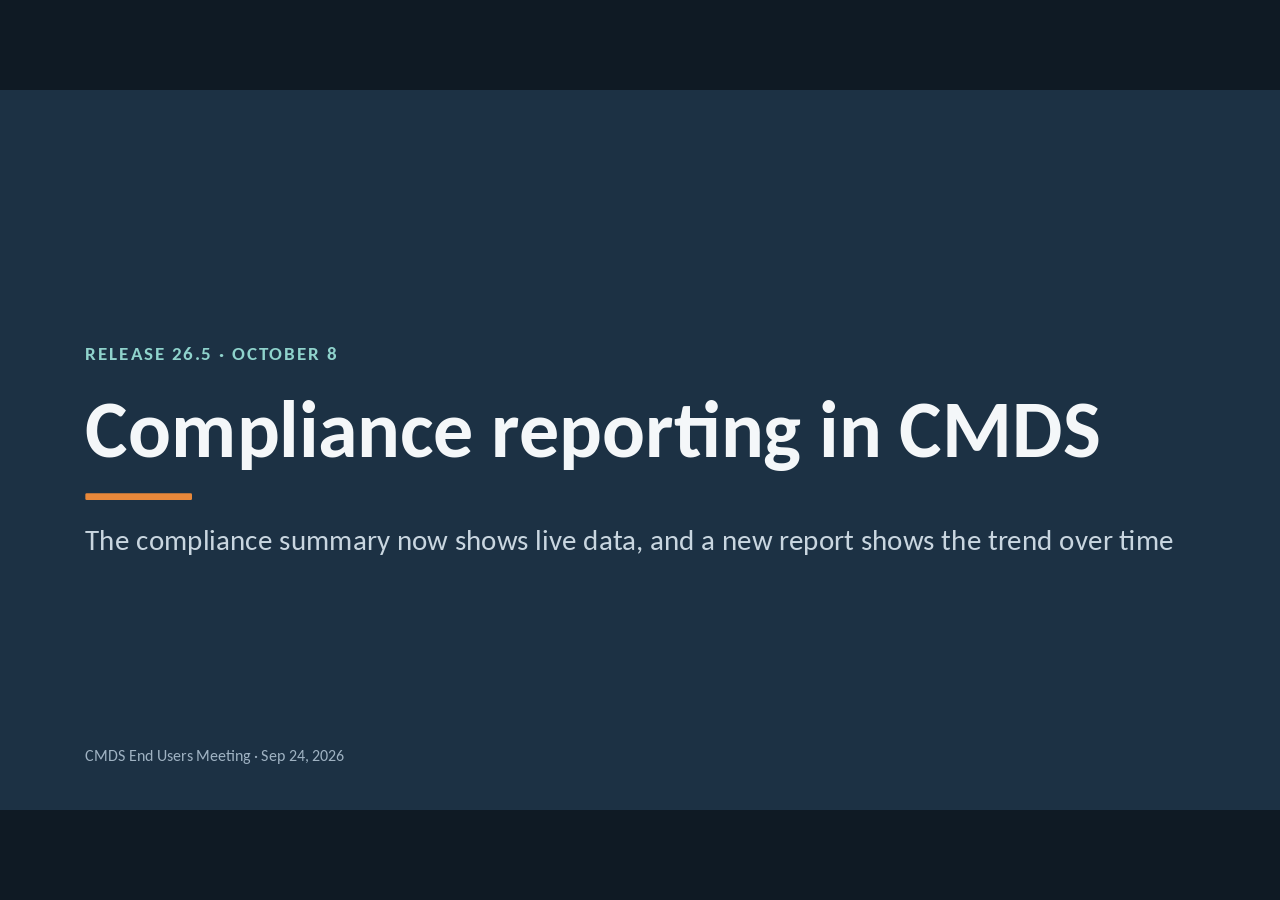
<file: previews/compliance-summary/index.html>
<!DOCTYPE html>
<html lang="en-CA">

<head>
  <meta charset="utf-8">
  <meta name="viewport" content="width=device-width, initial-scale=1">
  <title>Compliance reporting in CMDS</title>
  <link rel="preload" href="../../fonts/carlito/carlito-400-latin.woff2" as="font" type="font/woff2" crossorigin>
  <link rel="preload" href="../../fonts/carlito/carlito-700-latin.woff2" as="font" type="font/woff2" crossorigin>
  <link rel="stylesheet" href="deck.css">
</head>

<body>
  <main id="stage">
    <section class="slide" id="cover" data-transition="fade"
      style="display:flex; flex-direction:column; gap:32px; justify-content:center; padding:128px; background:#1c3144">
      <p
        style="font-family:Carlito, Arial, sans-serif; font-size:28px; font-weight:700; letter-spacing:3px; text-transform:uppercase; color:#8fd3cc">
        Release 26.5 · October 8</p>
      <h1
        style="font-family:Carlito, Arial, sans-serif; font-size:120px; font-weight:700; line-height:1.05; color:#f4f7f9">
        Compliance reporting in CMDS</h1>
      <div style="width:160px; height:10px; display:flex; flex-direction:column; background:#e8883a; border-radius:2px">
      </div>
      <p style="font-family:Carlito, Arial, sans-serif; font-size:44px; line-height:1.3; color:#c9d6e0">The compliance
        summary now shows live data, and a new report shows the trend over time</p>
      <p
        style="position:absolute; bottom:64px; left:128px; width:1664px; font-family:Carlito, Arial, sans-serif; font-size:24px; color:#9fb2c2">
        CMDS End Users Meeting · Sep 24, 2026</p>
      <aside>Over the next five minutes I'll walk you through the changes to compliance reporting in CMDS. There are two
        parts to this. The Compliance Summary report now runs on live data, and a new Compliance Trend report shows how
        compliance has changed month by month. Both are available in our test environment now, and they'll be in the
        live environment on October 8. I'll leave some time for questions at the end.</aside>
    </section>
    <section class="slide" id="why" data-transition="fade"
      style="display:flex; flex-direction:column; gap:40px; padding:88px 128px 96px; background:#fefefd">
      <div style="display:flex; flex-direction:column; gap:20px">
        <p
          style="font-family:Carlito, Arial, sans-serif; font-size:24px; font-weight:700; letter-spacing:2px; text-transform:uppercase; color:#0b6e6a">
          Motivation</p>
        <h2
          style="font-family:Carlito, Arial, sans-serif; font-size:64px; font-weight:700; line-height:1.1; color:#1c3144">
          The compliance summary report is now up-to-the-minute</h2>
        <div
          style="width:128px; height:8px; display:flex; flex-direction:column; background:#e8883a; border-radius:2px">
        </div>
      </div>
      <div
        style="display:flex; flex-direction:column; gap:12px; padding:32px 48px; background:#1c3144; border-radius:16px">
        <p style="font-family:Carlito, Arial, sans-serif; font-size:28px; font-weight:700; color:#f4f7f9">A popular
          request</p>
        <p style="font-family:Carlito, Arial, sans-serif; font-size:34px; line-height:1.35; color:#e3eaf0">Many
          administrators
          asked for live compliance results. On a typical day, CMDS records more than 1000 competency status changes
          and more than 600 achievement changes. Waiting until the next day to see that is not ideal.</p>
      </div>
      <div style="display:flex; flex-direction:row; gap:48px">
        <div
          style="display:flex; flex-direction:column; gap:14px; flex:1; padding:36px 44px; background:#f2f2f2; border:2px solid #3a4550; border-radius:16px">
          <p
            style="font-family:Carlito, Arial, sans-serif; font-size:24px; font-weight:700; letter-spacing:1px; text-transform:uppercase; color:#56616b">
            Today</p>
          <h3
            style="font-family:Carlito, Arial, sans-serif; font-size:40px; font-weight:700; line-height:1.2; color:#1c3144">
            A nightly snapshot</h3>
          <p style="font-family:Carlito, Arial, sans-serif; font-size:32px; line-height:1.4; color:#2e3d4c">The report
            reads a snapshot taken overnight. Depending on the time of day you run the report, the results are up to a
            day old.</p>
        </div>
        <div
          style="display:flex; flex-direction:column; gap:14px; flex:1; padding:36px 44px; background:#ddf1ee; border-radius:16px">
          <p
            style="font-family:Carlito, Arial, sans-serif; font-size:24px; font-weight:700; letter-spacing:1px; text-transform:uppercase; color:#0b6e6a">
            In the next version (October 8)</p>
          <h3
            style="font-family:Carlito, Arial, sans-serif; font-size:40px; font-weight:700; line-height:1.2; color:#1c3144">
            Calculated live</h3>
          <p style="font-family:Carlito, Arial, sans-serif; font-size:32px; line-height:1.4; color:#2e3d4c">The report
            is
            calculated from current data whenever you run the report. A competency status change made a minute ago is
            already in the
            numbers.</p>
        </div>
      </div>
      <div style="flex:1"></div>
      <p
        style="font-family:Carlito, Arial, sans-serif; font-size:32px; font-weight:700; line-height:1.3; text-align:center; color:#1c3144">
        Result: the compliance score you see is the compliance score right now.</p>
      <aside>Until now, the Compliance Summary report hasn't read live data. It read from a snapshot that CMDS took
        every night. This means the report could be up to a day behind. On a typical day CMDS records more than 1000
        competency status changes and more than 600 achievement changes, so everything in a busy day's work might not be
        available in the report until the next morning.
        Administrators asked us for numbers they could act on right away, so in this release the
        report is calculated from live data every time you run it. If someone validates a competency a minute before you
        run the report, it's in the results.</aside>
    </section>
    <section class="slide" id="summary" data-transition="fade"
      style="display:flex; flex-direction:column; gap:40px; padding:88px 128px 96px; background:#fefefd">
      <div style="display:flex; flex-direction:column; gap:20px">
        <p
          style="font-family:Carlito, Arial, sans-serif; font-size:24px; font-weight:700; letter-spacing:2px; text-transform:uppercase; color:#0b6e6a">
          Compliance Summary</p>
        <h2
          style="font-family:Carlito, Arial, sans-serif; font-size:64px; font-weight:700; line-height:1.1; color:#1c3144">
          The same report, live and faster</h2>
        <div
          style="width:128px; height:8px; display:flex; flex-direction:column; background:#e8883a; border-radius:2px">
        </div>
      </div>
      <div style="display:flex; flex-direction:row; gap:32px; flex:1">
        <div style="display:flex; flex-direction:column; gap:12px; flex:0 0 1000px">
          <p style="font-family:Carlito, Arial, sans-serif; font-size:28px; line-height:1.3; color:#1c3144"><span
              style="color:#0b6e6a"><b>1</b></span>&nbsp;&nbsp;Simpler criteria: no report type, no dates, no refresh
            banner</p>
          <div
            style="display:flex; flex-direction:column; align-items:center; justify-content:center; flex:1; padding:16px; background:#eef2f4; border-radius:12px">
            <img src="img/summary-criteria.png"
              alt="Compliance Summary criteria with two departments selected, department employment membership, all achievement types, the display options, and the three profile options, with no report type or date fields"
              style="width:713px; height:440px; border:1px solid #d5dde2; border-radius:8px; object-fit:contain; box-shadow:0 4px 12px #1c31441a">
          </div>
        </div>
        <div
          style="display:flex; flex-direction:column; justify-content:center; gap:28px; flex:1; padding:36px; background:#1c3144; border-radius:16px">
          <p
            style="font-family:Carlito, Arial, sans-serif; font-size:24px; font-weight:700; letter-spacing:2px; text-transform:uppercase; color:#8fd3cc">
            Orientation department</p>
          <div style="display:flex; flex-direction:column; gap:4px">
            <p
              style="font-family:Carlito, Arial, sans-serif; font-size:30px; font-weight:700; line-height:1.2; color:#f4f7f9">
              Before</p>
            <p style="font-family:Carlito, Arial, sans-serif; font-size:26px; line-height:1.35; color:#c9d6e0">11 to 16
              seconds per run</p>
          </div>
          <div style="display:flex; flex-direction:column; gap:4px">
            <p
              style="font-family:Carlito, Arial, sans-serif; font-size:30px; font-weight:700; line-height:1.2; color:#f4f7f9">
              After</p>
            <p style="font-family:Carlito, Arial, sans-serif; font-size:26px; line-height:1.35; color:#c9d6e0">Under 2
              seconds, on live data</p>
          </div>
        </div>
      </div>
      <div style="display:flex; flex-direction:row; gap:24px">
        <div
          style="display:flex; flex-direction:column; gap:6px; flex:1; padding:20px 24px; background:#ddf1ee; border-radius:12px">
          <p
            style="font-family:Carlito, Arial, sans-serif; font-size:26px; font-weight:700; line-height:1.2; color:#1c3144">
            Same criteria</p>
          <p style="font-family:Carlito, Arial, sans-serif; font-size:24px; line-height:1.35; color:#2e3d4c">
            Departments,
            membership, achievement types and profiles work as before</p>
        </div>
        <div
          style="display:flex; flex-direction:column; gap:6px; flex:1; padding:20px 24px; background:#f1f4f5; border-radius:12px">
          <p
            style="font-family:Carlito, Arial, sans-serif; font-size:26px; font-weight:700; line-height:1.2; color:#1c3144">
            Counts that match</p>
          <p style="font-family:Carlito, Arial, sans-serif; font-size:24px; line-height:1.35; color:#2e3d4c">The number
            on
            each department is now the number of people in the report</p>
        </div>
        <div
          style="display:flex; flex-direction:column; gap:6px; flex:1; padding:20px 24px; background:#ddf1ee; border-radius:12px">
          <p
            style="font-family:Carlito, Arial, sans-serif; font-size:26px; font-weight:700; line-height:1.2; color:#1c3144">
            Current compliance only</p>
          <p style="font-family:Carlito, Arial, sans-serif; font-size:24px; line-height:1.35; color:#2e3d4c">The two
            history options move to the new Compliance Trend report</p>
        </div>
      </div>
      <aside>Here's the Compliance Summary report itself. If you use it today, very little changes on the screen. The
        criteria are the same: departments, membership, achievement types, and profiles. What's gone is the Report Type
        choice, the date range that went with it, and the banner telling you when the data was last refreshed, because
        there's no longer anything to refresh. It's also a lot faster. For the Orientation department at Keyera, which
        has about 1,700 people, the report used to take about 15 seconds on average. Now we have it running in less than
        3 seconds, and
        that's while calculating everything live. The two history options, current and past compliance, and the
        past three months, have moved to a new report of their own, which is next.</aside>
    </section>
    <section class="slide" id="trend" data-transition="fade"
      style="display:flex; flex-direction:column; gap:40px; padding:88px 128px 96px; background:#fefefd">
      <div style="display:flex; flex-direction:column; gap:20px">
        <p
          style="font-family:Carlito, Arial, sans-serif; font-size:24px; font-weight:700; letter-spacing:2px; text-transform:uppercase; color:#0b6e6a">
          New report</p>
        <h2
          style="font-family:Carlito, Arial, sans-serif; font-size:64px; font-weight:700; line-height:1.1; color:#1c3144">
          Compliance Trend shows each department month by month</h2>
        <div
          style="width:128px; height:8px; display:flex; flex-direction:column; background:#e8883a; border-radius:2px">
        </div>
      </div>
      <div style="display:flex; flex-direction:row; gap:32px; flex:1">
        <div style="display:flex; flex-direction:column; gap:12px; flex:0 0 640px">
          <p style="font-family:Carlito, Arial, sans-serif; font-size:28px; line-height:1.3; color:#1c3144"><span
              style="color:#0b6e6a"><b>1</b></span>&nbsp;&nbsp;Pick departments and a period</p>
          <div
            style="display:flex; flex-direction:column; align-items:center; justify-content:center; flex:1; padding:16px; background:#eef2f4; border-radius:12px">
            <img src="img/trend-criteria.png"
              alt="Compliance Trend Report criteria with two departments, all achievement types, the period set to past 24 months, profiles that require compliance, and a note that monthly figures will not match the Compliance Summary exactly"
              style="width:600px; height:383px; border:1px solid #d5dde2; border-radius:8px; object-fit:contain; box-shadow:0 4px 12px #1c31441a">
          </div>
        </div>
        <div style="display:flex; flex-direction:column; gap:12px; flex:1">
          <p style="font-family:Carlito, Arial, sans-serif; font-size:28px; line-height:1.3; color:#1c3144"><span
              style="color:#0b6e6a"><b>2</b></span>&nbsp;&nbsp;One chart and one score table per department</p>
          <div
            style="display:flex; flex-direction:column; align-items:center; justify-content:center; flex:1; padding:16px; background:#eef2f4; border-radius:12px">
            <img src="img/trend-report.png"
              alt="Alberta Diluent Terminal on the Report tab: a line chart of monthly compliance score per compliance item from October 2024 to September 2026, above a table of the monthly scores"
              style="width:720px; height:430px; border:1px solid #d5dde2; border-radius:8px; object-fit:contain; box-shadow:0 4px 12px #1c31441a">
          </div>
        </div>
      </div>
      <div style="display:flex; flex-direction:row; gap:24px">
        <div
          style="display:flex; flex-direction:column; gap:6px; flex:1; padding:20px 24px; background:#ddf1ee; border-radius:12px">
          <p
            style="font-family:Carlito, Arial, sans-serif; font-size:26px; font-weight:700; line-height:1.2; color:#1c3144">
            Up to 20 departments</p>
          <p style="font-family:Carlito, Arial, sans-serif; font-size:24px; line-height:1.35; color:#2e3d4c">The same
            limit
            as the Compliance Summary</p>
        </div>
        <div
          style="display:flex; flex-direction:column; gap:6px; flex:1; padding:20px 24px; background:#f1f4f5; border-radius:12px">
          <p
            style="font-family:Carlito, Arial, sans-serif; font-size:26px; font-weight:700; line-height:1.2; color:#1c3144">
            12 or 24 months</p>
          <p style="font-family:Carlito, Arial, sans-serif; font-size:24px; line-height:1.35; color:#2e3d4c">One point
            per
            month, ending with the current month</p>
        </div>
        <div
          style="display:flex; flex-direction:column; gap:6px; flex:1; padding:20px 24px; background:#ddf1ee; border-radius:12px">
          <p
            style="font-family:Carlito, Arial, sans-serif; font-size:26px; font-weight:700; line-height:1.2; color:#1c3144">
            Clear when empty</p>
          <p style="font-family:Carlito, Arial, sans-serif; font-size:24px; line-height:1.35; color:#2e3d4c">A
            department
            with no requirements says so instead of drawing a flat line</p>
        </div>
        <div
          style="display:flex; flex-direction:column; gap:6px; flex:1; padding:20px 24px; background:#f1f4f5; border-radius:12px">
          <p
            style="font-family:Carlito, Arial, sans-serif; font-size:26px; font-weight:700; line-height:1.2; color:#1c3144">
            In the Reports list</p>
          <p style="font-family:Carlito, Arial, sans-serif; font-size:24px; line-height:1.35; color:#2e3d4c">Right below
            the Compliance Summary</p>
        </div>
      </div>
      <aside>This is the new Compliance Trend report. You'll find it in the Reports list, right below the Compliance
        Summary. The criteria are short: choose your departments, up to 20, the same limit as the summary report. Choose
        the achievement types, and a period of either the past 12 months or the past 24 months. Then choose whether to
        count profiles that require compliance, or only primary profiles. The report shows one block for each
        department: a line chart of the compliance score, one point per month, with a table of the monthly scores
        underneath. If a department had no compliance requirements during the period, the report says so, rather than
        drawing an empty chart. The old history options compared a few dates side by side. This gives you up to two
        years at a glance, which makes it much easier to see whether a department is improving or slipping.</aside>
    </section>
    <section class="slide" id="export" data-transition="fade"
      style="background:#FEFEFD; color:#1C3144; font-family:'Carlito', Arial, sans-serif; padding:88px 128px 96px; display:flex; flex-direction:column; gap:40px">
      <div style="display:flex; flex-direction:column; gap:20px">
        <p style="font-size:24px; font-weight:700; letter-spacing:2px; text-transform:uppercase; color:#0B6E6A">Sharing
          the trend</p>
        <h2 style="font-size:64px; font-weight:700; line-height:1.1; color:#1C3144">Download it as a workbook or a PDF
        </h2>
        <div style="width:128px; height:8px; background:#E8883A; border-radius:2px"></div>
      </div>
      <div style="flex:1; display:flex; gap:32px">
        <div style="flex:0 0 1032px; display:flex; flex-direction:column; gap:12px">
          <p style="font-size:28px; line-height:1.3; color:#1C3144"><span
              style="color:#0B6E6A"><b>1</b></span>&#160;&#160;The XLSX has one worksheet per department, with its chart
          </p>
          <div
            style="flex:1; display:flex; flex-direction:column; align-items:center; justify-content:center; background:#EEF2F4; border-radius:12px; padding:16px">
            <img src="img/trend-xlsx.png"
              alt="The downloaded workbook open in Excel on the Alberta Diluent Terminal worksheet: the monthly score table above its line chart, with tabs for Alberta Diluent Terminal, Orientation and Turnaround Support along the bottom"
              style="width:1000px; height:530px; object-fit:contain; border-radius:8px; border:1px solid #D5DDE2; box-shadow:0 4px 12px rgba(28,49,68,0.10)">
          </div>
        </div>
        <div
          style="flex:1; display:flex; flex-direction:column; justify-content:center; gap:28px; background:#1C3144; border-radius:16px; padding:36px">
          <p style="font-size:24px; font-weight:700; letter-spacing:2px; text-transform:uppercase; color:#8FD3CC">Two
            formats</p>
          <div style="display:flex; flex-direction:column; gap:4px">
            <p style="font-size:30px; font-weight:700; line-height:1.2; color:#F4F7F9">Download XLSX</p>
            <p style="font-size:26px; line-height:1.35; color:#C9D6E0">From the criteria or the report, for your own
              analysis</p>
          </div>
          <div style="display:flex; flex-direction:column; gap:4px">
            <p style="font-size:30px; font-weight:700; line-height:1.2; color:#F4F7F9">Download PDF</p>
            <p style="font-size:26px; line-height:1.35; color:#C9D6E0">Landscape pages with the charts as you see them,
              ready to send</p>
          </div>
        </div>
      </div>
      <aside>You can take the trend with you in two formats. Download XLSX gives you an Excel workbook with one
        worksheet
        for each department. Each worksheet has the monthly scores and its own line chart, so you can filter, add your
        own notes, or copy a chart straight into a presentation. You can download it from the criteria tab without
        running the report first, or from the report tab after. Download PDF gives you the report as you see it on
        screen, in landscape, with the charts included, which is handy for sending to someone who doesn't sign in to
        CMDS. As on the screen, a department with no requirements gets a short note rather than an empty chart, in both
        the workbook and the PDF.</aside>
    </section>
    <section class="slide" id="know" data-transition="fade"
      style="display:flex; flex-direction:column; gap:40px; padding:88px 128px 96px; background:#fefefd">
      <div style="display:flex; flex-direction:column; gap:20px">
        <p
          style="font-family:Carlito, Arial, sans-serif; font-size:24px; font-weight:700; letter-spacing:2px; text-transform:uppercase; color:#0b6e6a">
          Good to know</p>
        <h2
          style="font-family:Carlito, Arial, sans-serif; font-size:64px; font-weight:700; line-height:1.1; color:#1c3144">
          How the two reports differ</h2>
        <div
          style="width:128px; height:8px; display:flex; flex-direction:column; background:#e8883a; border-radius:2px">
        </div>
      </div>
      <div style="display:flex; flex-direction:row; gap:32px">
        <div
          style="display:flex; flex-direction:column; gap:12px; flex:1; padding:36px; background:#ddf1ee; border-radius:16px">
          <p style="font-family:Carlito, Arial, sans-serif; font-size:36px; font-weight:700; color:#0b6e6a">1</p>
          <h3
            style="font-family:Carlito, Arial, sans-serif; font-size:36px; font-weight:700; line-height:1.2; color:#1c3144">
            Live versus monthly</h3>
          <p style="font-family:Carlito, Arial, sans-serif; font-size:28px; line-height:1.35; color:#2e3d4c">The summary
            is calculated live. The trend reads a snapshot taken each week, keeping the last one in each month.</p>
        </div>
        <div
          style="display:flex; flex-direction:column; gap:12px; flex:1; padding:36px; background:#ddf1ee; border-radius:16px">
          <p style="font-family:Carlito, Arial, sans-serif; font-size:36px; font-weight:700; color:#0b6e6a">2</p>
          <h3
            style="font-family:Carlito, Arial, sans-serif; font-size:36px; font-weight:700; line-height:1.2; color:#1c3144">
            Close, not identical</h3>
          <p style="font-family:Carlito, Arial, sans-serif; font-size:28px; line-height:1.35; color:#2e3d4c">The
            snapshot
            counts department employment only, and primary or compliance profiles, so the latest month won't match the
            summary exactly.</p>
        </div>
        <div
          style="display:flex; flex-direction:column; gap:12px; flex:1; padding:36px; background:#ddf1ee; border-radius:16px">
          <p style="font-family:Carlito, Arial, sans-serif; font-size:36px; font-weight:700; color:#0b6e6a">3</p>
          <h3
            style="font-family:Carlito, Arial, sans-serif; font-size:36px; font-weight:700; line-height:1.2; color:#1c3144">
            Your departments only</h3>
          <p style="font-family:Carlito, Arial, sans-serif; font-size:28px; line-height:1.35; color:#2e3d4c">Both
            reports
            list only the departments your account can access, exactly as the summary does today.</p>
        </div>
      </div>
      <div style="flex:1"></div>
      <div
        style="display:flex; flex-direction:column; gap:10px; padding:28px 36px; background:#fbe8da; border-left:8px solid #e8883a; border-radius:12px">
        <p
          style="font-family:Carlito, Arial, sans-serif; font-size:24px; font-weight:700; letter-spacing:2px; text-transform:uppercase; color:#1c3144">
          History is kept for 24 months</p>
        <p style="font-family:Carlito, Arial, sans-serif; font-size:28px; line-height:1.4; color:#1c3144">After October
          8,
          CMDS keeps one department compliance snapshot per month for the past 24 months. Older snapshots are removed.
          If you need
          figures from before November 2024, export them before the release.</p>
      </div>
      <aside>A few things worth knowing about how the two reports relate. First, the Compliance Summary is live, but the
        trend isn't, and can't be, because it's looking backwards. CMDS still takes a compliance snapshot every week,
        and the trend report reads the last snapshot in each month. Second, because of that, the two reports are close
        but not identical. The snapshot counts department employment only, not organization employment or data access,
        and it covers primary profiles and profiles that require compliance, not all profiles. So don't be surprised if
        the latest month on the trend is a point or two off the summary. The criteria page says this too. Third, both
        reports only list the departments your account can access, which is the same rule the summary uses today. If a
        department is missing from the list, check your access before assuming it's the report. And finally, the
        important one. From October 8, CMDS keeps one snapshot per month for the past 24 months, and removes the rest.
        Up to now it kept every weekly snapshot going back several years. If anyone relies on compliance figures from
        before November 2024, please export them before the release, and let us know if that's a problem.</aside>
    </section>
    <section class="slide" id="questions" data-transition="fade"
      style="display:flex; flex-direction:column; gap:32px; justify-content:center; padding:128px; background:#1c3144">
      <p
        style="font-family:Carlito, Arial, sans-serif; font-size:28px; font-weight:700; letter-spacing:3px; text-transform:uppercase; color:#8fd3cc">
        Over to you</p>
      <h1
        style="font-family:Carlito, Arial, sans-serif; font-size:120px; font-weight:700; line-height:1.05; color:#f4f7f9">
        Questions and feedback</h1>
      <div style="width:160px; height:10px; display:flex; flex-direction:column; background:#e8883a; border-radius:2px">
      </div>
      <p style="font-family:Carlito, Arial, sans-serif; font-size:44px; line-height:1.3; color:#c9d6e0">If time permits
        we can run both reports in the test environment</p>
      <aside>Likely questions, with short answers. Where did the Report Type option go? Current compliance is now the
        only type on the Compliance Summary. The two history types are replaced by the Compliance Trend report. Why does
        the trend not match the summary exactly? The trend reads monthly snapshots that count department employment
        only, while the summary is live and uses whatever membership and profile options you pick. Can the trend show
        all profiles? No. The snapshot only holds primary profiles and profiles that require compliance. Can it go back
        further than 24 months? No. From October 8, CMDS keeps 24 months of monthly snapshots and removes older ones.
        Why did the department count change? It used to count every membership record, including archived people and
        duplicates. It now counts the people the report actually shows. Is the summary still available as a download?
        Yes, the downloads work as before.</aside>
    </section>
    <section class="slide" id="demo" data-transition="fade"
      style="background:#FEFEFD; color:#1C3144; font-family:'Carlito', Arial, sans-serif; padding:88px 128px 96px; display:flex; flex-direction:column; gap:40px">
      <div style="display:flex; flex-direction:column; gap:20px">
        <p style="font-size:24px; font-weight:700; letter-spacing:2px; text-transform:uppercase; color:#0B6E6A">If time
          permits</p>
        <h2 style="font-size:64px; font-weight:700; line-height:1.1; color:#1C3144">A two-minute walkthrough</h2>
        <div style="width:128px; height:8px; background:#E8883A; border-radius:2px"></div>
      </div>
      <div style="display:flex; flex-direction:column; gap:16px">
        <div style="display:flex; align-items:center; gap:28px; background:#DDF1EE; border-radius:12px; padding:32px">
          <p style="flex:0 0 40px; font-size:36px; font-weight:700; color:#0B6E6A">1</p>
          <p style="flex:0 0 460px; font-size:32px; font-weight:700; color:#1C3144">Compliance Summary</p>
          <p style="flex:1; font-size:30px; line-height:1.35; color:#2E3D4C">Reports list, pick one large department,
            run the report, and point out the count beside the department</p>
        </div>
        <div style="display:flex; align-items:center; gap:28px; background:#F1F4F5; border-radius:12px; padding:32px">
          <p style="flex:0 0 40px; font-size:36px; font-weight:700; color:#0B6E6A">2</p>
          <p style="flex:0 0 460px; font-size:32px; font-weight:700; color:#1C3144">Compliance Trend</p>
          <p style="flex:1; font-size:30px; line-height:1.35; color:#2E3D4C">Same departments, past 24 months, run the
            report, and hover a point on the chart</p>
        </div>
        <div style="display:flex; align-items:center; gap:28px; background:#DDF1EE; border-radius:12px; padding:32px">
          <p style="flex:0 0 40px; font-size:36px; font-weight:700; color:#0B6E6A">3</p>
          <p style="flex:0 0 460px; font-size:32px; font-weight:700; color:#1C3144">Downloads</p>
          <p style="flex:1; font-size:30px; line-height:1.35; color:#2E3D4C">Download XLSX and open a department's
            worksheet, then Download PDF</p>
        </div>
      </div>
      <aside>Before the meeting: sign in to the test environment as an administrator who can access every department,
        not a field administrator, so the department list isn't limited. Pick three or four departments in advance,
        including one large one such as Orientation, and check that each has trend data. For the walkthrough itself:
        open the Reports list and click Compliance Summary. Select the departments, run the report, and point out the
        count beside each department and how quickly it came back. Go back to the Reports list and open Compliance
        Trend.
        Select the same departments, choose the past 24 months, run the report, and hover over a point on one of the
        charts to show the monthly score. Finally, click Download XLSX and open one department's worksheet in Excel,
        then
        click Download PDF and show the landscape pages.</aside>
    </section>
  </main>
  <div id="notes" hidden></div>
  <div id="viewer" hidden><img alt=""></div>
  <nav id="toolbar" aria-label="Slide controls">
    <button type="button" id="prev">Previous</button>
    <span id="counter"></span>
    <button type="button" id="next">Next</button>
    <button type="button" id="toggle-notes">Notes</button>
    <button type="button" id="toggle-full">Full screen</button>
  </nav>
  <script src="deck.js"></script>
</body>

</html>
</file>
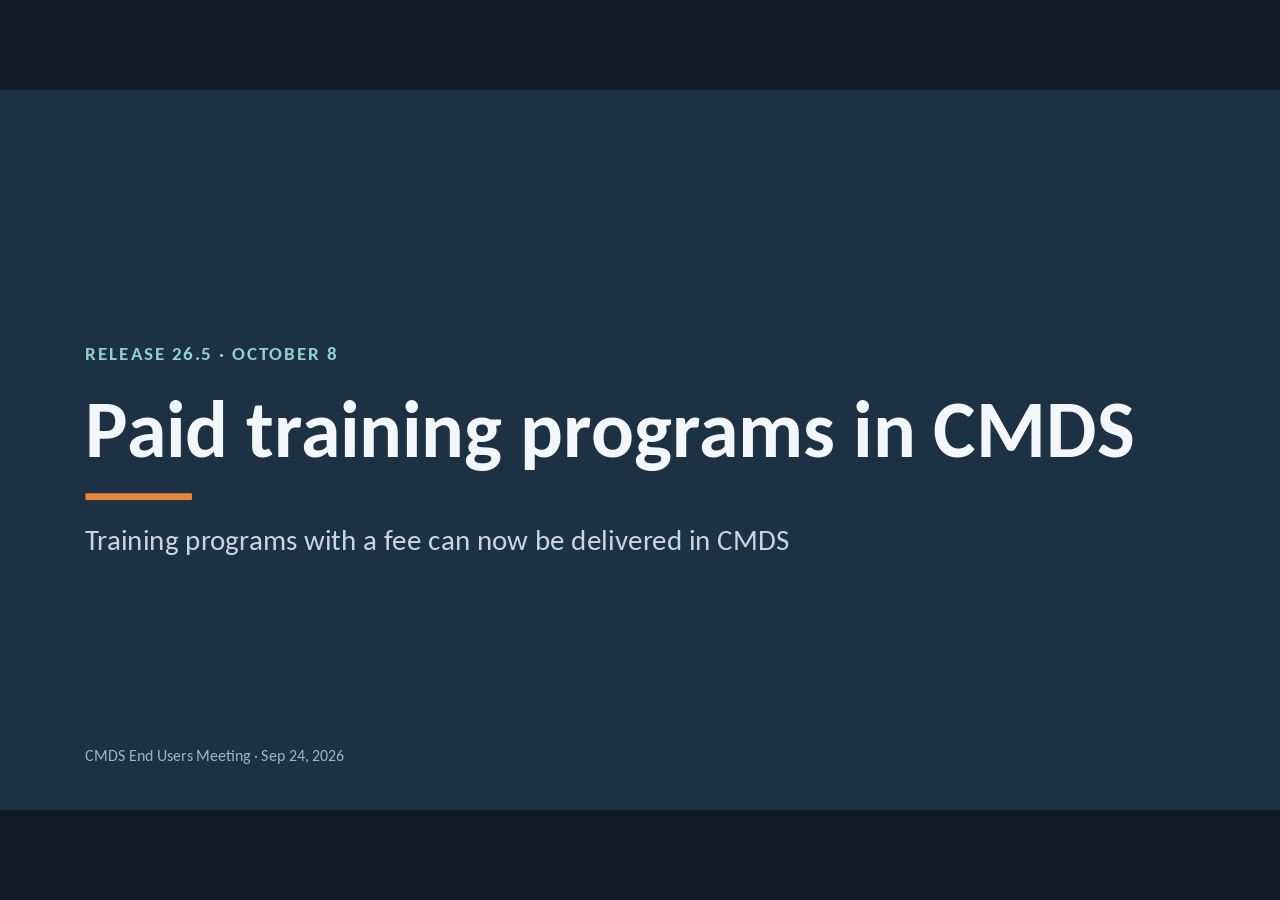
<file: previews/paid-programs/index.html>
<!DOCTYPE html>
<html lang="en-CA">

<head>
  <meta charset="utf-8">
  <meta name="viewport" content="width=device-width, initial-scale=1">
  <title>Paid training programs in CMDS</title>
  <link rel="preload" href="../../fonts/carlito/carlito-400-latin.woff2" as="font" type="font/woff2" crossorigin>
  <link rel="preload" href="../../fonts/carlito/carlito-700-latin.woff2" as="font" type="font/woff2" crossorigin>
  <link rel="stylesheet" href="deck.css">
</head>

<body>
  <main id="stage">
    <section class="slide" id="cover" data-transition="fade"
      style="display:flex; flex-direction:column; gap:32px; justify-content:center; padding:128px; background:#1c3144">
      <p
        style="font-family:Carlito, Arial, sans-serif; font-size:28px; font-weight:700; letter-spacing:3px; text-transform:uppercase; color:#8fd3cc">
        Release 26.5 · October 8</p>
      <h1
        style="font-family:Carlito, Arial, sans-serif; font-size:120px; font-weight:700; line-height:1.05; color:#f4f7f9">
        Paid training programs in CMDS</h1>
      <div style="width:160px; height:10px; display:flex; flex-direction:column; background:#e8883a; border-radius:2px">
      </div>
      <p style="font-family:Carlito, Arial, sans-serif; font-size:44px; line-height:1.3; color:#c9d6e0">Training
        programs with a fee can now be delivered in CMDS</p>
      <p
        style="position:absolute; bottom:64px; left:128px; width:1664px; font-family:Carlito, Arial, sans-serif; font-size:24px; color:#9fb2c2">
        CMDS End Users Meeting · Sep 24, 2026</p>
      <aside>Over the next six or seven minutes I'll show you how CMDS will handle training programs that have a fee.
        These new features are available in our test environment now, for anyone who's interested, and they'll be in the
        live environment on October 8. I'll leave some time for questions and feedback, and if there's time we can do a
        quick walkthrough in the system.</aside>
    </section>
    <section class="slide" id="why" data-transition="fade"
      style="display:flex; flex-direction:column; gap:40px; padding:88px 128px 96px; background:#fefefd">
      <div style="display:flex; flex-direction:column; gap:20px">
        <p
          style="font-family:Carlito, Arial, sans-serif; font-size:24px; font-weight:700; letter-spacing:2px; text-transform:uppercase; color:#0b6e6a">
          Motivation</p>
        <h2
          style="font-family:Carlito, Arial, sans-serif; font-size:64px; font-weight:700; line-height:1.1; color:#1c3144">
          Training programs with a fee can now be delivered in CMDS</h2>
        <div
          style="width:128px; height:8px; display:flex; flex-direction:column; background:#e8883a; border-radius:2px">
        </div>
      </div>
      <div
        style="display:flex; flex-direction:column; gap:12px; padding:32px 48px; background:#1c3144; border-radius:16px">
        <p style="font-family:Carlito, Arial, sans-serif; font-size:28px; font-weight:700; color:#f4f7f9">What's driving
          it</p>
        <p style="font-family:Carlito, Arial, sans-serif; font-size:34px; line-height:1.35; color:#e3eaf0">Keyera is
          moving Validator Training online, with a fee. Training providers have also inquired about offering paid
          courses through the CMDS platform.</p>
      </div>
      <div style="display:flex; flex-direction:row; gap:48px">
        <div
          style="display:flex; flex-direction:column; gap:14px; flex:1; padding:36px 44px; background:#f2f2f2; border:2px solid #3a4550; border-radius:16px">
          <p
            style="font-family:Carlito, Arial, sans-serif; font-size:24px; font-weight:700; letter-spacing:1px; text-transform:uppercase; color:#56616b">
            Today</p>
          <h3
            style="font-family:Carlito, Arial, sans-serif; font-size:40px; font-weight:700; line-height:1.2; color:#1c3144">
            A request has no next step</h3>
          <p style="font-family:Carlito, Arial, sans-serif; font-size:32px; line-height:1.4; color:#2e3d4c">A learner
            can ask for a program, but nothing turns the request into access, and nothing records the fee.</p>
        </div>
        <div
          style="display:flex; flex-direction:column; gap:14px; flex:1; padding:36px 44px; background:#ddf1ee; border-radius:16px">
          <p
            style="font-family:Carlito, Arial, sans-serif; font-size:24px; font-weight:700; letter-spacing:1px; text-transform:uppercase; color:#0b6e6a">
            in the Next version (October 8)</p>
          <h3
            style="font-family:Carlito, Arial, sans-serif; font-size:40px; font-weight:700; line-height:1.2; color:#1c3144">
            One workflow, from request to billing</h3>
          <p style="font-family:Carlito, Arial, sans-serif; font-size:32px; line-height:1.4; color:#2e3d4c">The learner
            submits a request to enrol in the program, the right person approves it, and approval unlocks the training.
            Every enrolment request is kept for billing.</p>
        </div>
      </div>
      <div style="flex:1"></div>
      <p
        style="font-family:Carlito, Arial, sans-serif; font-size:32px; font-weight:700; line-height:1.3; text-align:center; color:#1c3144">
        Result: paid training runs through CMDS, with a clear record of who approved it and who handles the billing.</p>
      <aside>Two things are driving this. Keyera is moving Validator Training sessions online, to help make the training
        more accessible, and allow for a lot more schedule flexibility. Training with an associated fee is something
        we've never delivered through CMDS before, so we're our own first customer for this new capability.
        We've also had training providers ask about offering paid courses through CMDS. CMDS can already host the
        training content and issue the credential, but in the past it hasn't been used to put a price on a program and
        control who has access to it.
        We've implemented a new workflow: anyone working in CMDS can browse the catalogue for paid programs, select one,
        and submit a request to enrol.
        That request goes to an administrator who approves it, and approval unlocks the training.
        The system keeps a record of every enrolment request for bookkeeping and billing.</aside>
    </section>
    <section class="slide" id="flow" data-transition="fade" style="background:#fefefd">
      <div id="de65602b"
        style="position:absolute; top:88px; left:128px; width:1664px; height:152px; display:flex; flex-direction:column; gap:20px">
        <p
          style="font-family:Carlito, Arial, sans-serif; font-size:24px; font-weight:700; letter-spacing:2px; text-transform:uppercase; color:#0b6e6a">
          How it works</p>
        <h2
          style="font-family:Carlito, Arial, sans-serif; font-size:64px; font-weight:700; line-height:1.1; color:#1c3144">
          Four steps from catalogue to training plan</h2>
        <div
          style="width:128px; height:8px; display:flex; flex-direction:column; background:#e8883a; border-radius:2px">
        </div>
      </div>
      <div id="75183705"
        style="position:absolute; top:280px; left:128px; width:1664px; height:291px; display:flex; flex-direction:row; gap:32px">
        <div
          style="display:flex; flex-direction:column; gap:10px; flex:1; padding:32px; background:#ddf1ee; border-radius:16px">
          <p style="font-family:Carlito, Arial, sans-serif; font-size:36px; font-weight:700; color:#0b6e6a">1</p>
          <h3
            style="font-family:Carlito, Arial, sans-serif; font-size:36px; font-weight:700; line-height:1.2; color:#1c3144">
            Search</h3>
          <p style="font-family:Carlito, Arial, sans-serif; font-size:28px; line-height:1.35; color:#2e3d4c">The program
            appears in the catalogue, with its fee clearly visible.</p>
        </div>
        <div
          style="display:flex; flex-direction:column; gap:10px; flex:1; padding:32px; background:#f1f4f5; border-radius:16px">
          <p style="font-family:Carlito, Arial, sans-serif; font-size:36px; font-weight:700; color:#0b6e6a">2</p>
          <h3
            style="font-family:Carlito, Arial, sans-serif; font-size:36px; font-weight:700; line-height:1.2; color:#1c3144">
            Request</h3>
          <p style="font-family:Carlito, Arial, sans-serif; font-size:28px; line-height:1.35; color:#2e3d4c">The learner
            reviews what they'll earn and the terms, then submits a request.</p>
        </div>
        <div
          style="display:flex; flex-direction:column; gap:10px; flex:1; padding:32px; background:#ddf1ee; border-radius:16px">
          <p style="font-family:Carlito, Arial, sans-serif; font-size:36px; font-weight:700; color:#0b6e6a">3</p>
          <h3
            style="font-family:Carlito, Arial, sans-serif; font-size:36px; font-weight:700; line-height:1.2; color:#1c3144">
            Approve</h3>
          <p style="font-family:Carlito, Arial, sans-serif; font-size:28px; line-height:1.35; color:#2e3d4c">The
            approver gets an email and approves or rejects the request.</p>
        </div>
        <div
          style="display:flex; flex-direction:column; gap:10px; flex:1; padding:32px; background:#f1f4f5; border-radius:16px">
          <p style="font-family:Carlito, Arial, sans-serif; font-size:36px; font-weight:700; color:#0b6e6a">4</p>
          <h3
            style="font-family:Carlito, Arial, sans-serif; font-size:36px; font-weight:700; line-height:1.2; color:#1c3144">
            Learn</h3>
          <p style="font-family:Carlito, Arial, sans-serif; font-size:28px; line-height:1.35; color:#2e3d4c">The
            program's achievements appear in the learner's training plan.</p>
        </div>
      </div>
      <p id="6de72973"
        style="position:absolute; top:657px; left:1143px; width:617px; font-family:Carlito, Arial, sans-serif; font-size:24px; font-weight:700; letter-spacing:1px; text-transform:uppercase; color:#56616b">
        Self-funded</p>
      <div id="cf5666f1"
        style="position:absolute; top:702px; left:128px; width:1664px; height:82px; display:flex; flex-direction:row; gap:32px; align-items:center; padding:20px 32px; background:#ddf1ee; border-radius:12px">
        <p
          style="flex:0 0 300px; font-family:Carlito, Arial, sans-serif; font-size:30px; font-weight:700; color:#1c3144">
          Who approves</p>
        <p style="flex:1; font-family:Carlito, Arial, sans-serif; font-size:30px; line-height:1.3; color:#2e3d4c">The
          learner's Company Administrators</p>
        <p style="flex:1; font-family:Carlito, Arial, sans-serif; font-size:30px; line-height:1.3; color:#2e3d4c">CMDS
          administration</p>
      </div>
      <div id="53f70add"
        style="position:absolute; top:796px; left:128px; width:1664px; height:82px; display:flex; flex-direction:row; gap:32px; align-items:center; padding:20px 32px; background:#f1f4f5; border-radius:12px">
        <p
          style="flex:0 0 300px; font-family:Carlito, Arial, sans-serif; font-size:30px; font-weight:700; color:#1c3144">
          Who pays</p>
        <p style="flex:1; font-family:Carlito, Arial, sans-serif; font-size:30px; line-height:1.3; color:#2e3d4c">The
          learner's company, billed quarterly</p>
        <p style="flex:1; font-family:Carlito, Arial, sans-serif; font-size:30px; line-height:1.3; color:#2e3d4c">The
          learner, paid before approval</p>
      </div>
      <p id="7682fd05"
        style="position:absolute; top:611px; left:128px; width:1664px; font-family:Carlito, Arial, sans-serif; font-size:24px; font-weight:700; letter-spacing:2px; text-transform:uppercase; color:#0b6e6a">
        Two ways to pay</p>
      <p id="3064a98f"
        style="position:absolute; top:657px; left:495.01px; width:1296.99px; height:45.41px; font-family:Carlito, Arial, sans-serif; font-size:24px; font-weight:700; letter-spacing:1px; text-transform:uppercase; color:#56616b">
        Company-sponsored</p>
      <aside>Here's the entire workflow summarized in four steps. A learner searches the catalogue and finds the
        program,
        with its fee clearly visible. They open it, see exactly what they'll earn and the terms, and submit a request.
        The approver receives an email and approves or rejects the request. After it's approved, the program's
        achievements appear in the learner's training plan, and they can start. There are two ways to pay.
        Company-sponsored: the learner's own Company Administrators approve the request, based on their own business
        process. Self-funded: the learner pays CMDS directly, and CMDS administration approves the request after payment
        is received. Either way it's the same request and the same screens.
        The only difference is who decides and who pays.</aside>
    </section>
    <section class="slide" id="learner" data-transition="fade"
      style="background:#FEFEFD; color:#1C3144; font-family:'Carlito', Arial, sans-serif; padding:88px 128px 96px; display:flex; flex-direction:column; gap:40px">
      <div style="display:flex; flex-direction:column; gap:20px">
        <p style="font-size:24px; font-weight:700; letter-spacing:2px; text-transform:uppercase; color:#0B6E6A">For
          learners</p>
        <h2 style="font-size:64px; font-weight:700; line-height:1.1; color:#1C3144">Learners see the fee and what
          they'll earn</h2>
        <div style="width:128px; height:8px; background:#E8883A; border-radius:2px"></div>
      </div>
      <div style="flex:1; display:grid; grid-template-columns:760px 1fr; grid-template-rows:1fr auto; gap:32px">
        <div style="display:flex; flex-direction:column; gap:12px">
          <p style="font-size:28px; line-height:1.3; color:#1C3144"><span
              style="color:#0B6E6A"><b>1</b></span>&#160;&#160;The fee shows on the catalogue card</p>
          <div
            style="flex:1; display:flex; flex-direction:column; align-items:center; justify-content:center; background:#EEF2F4; border-radius:12px; padding:16px">
            <img src="img/catalogue-card.png"
              alt="Course catalogue showing the Demo Program card with a $199.00 fee badge beside two course cards"
              style="width:610px; height:313px; object-fit:contain; border-radius:8px; border:1px solid #D5DDE2; box-shadow:0 4px 12px rgba(28,49,68,0.10)">
          </div>
        </div>
        <div style="grid-row:span 2; display:flex; flex-direction:column; gap:12px">
          <p style="font-size:28px; line-height:1.3; color:#1C3144"><span
              style="color:#0B6E6A"><b>2</b></span>&#160;&#160;What they'll earn, the terms, and two ways to pay</p>
          <div
            style="flex:1; display:flex; flex-direction:column; align-items:center; justify-content:center; background:#EEF2F4; border-radius:12px; padding:16px">
            <img src="img/program-page.png"
              alt="Demo Program page with the fee, summary, the achievements Arc Flash (required) and Asbestos, the non-refundable terms, and the Self-funded and Company-sponsored request buttons"
              style="width:816px; height:612px; object-fit:contain; border-radius:8px; border:1px solid #D5DDE2; box-shadow:0 4px 12px rgba(28,49,68,0.10)">
          </div>
        </div>
        <div style="display:flex; flex-direction:column; gap:12px">
          <p style="font-size:28px; line-height:1.3; color:#1C3144"><span
              style="color:#0B6E6A"><b>3</b></span>&#160;&#160;After submitting, the date and who to contact</p>
          <div
            style="display:flex; flex-direction:column; align-items:center; gap:12px; background:#EEF2F4; border-radius:12px; padding:16px">
            <img src="img/request-submitted.png"
              alt="Message confirming the enrolment request was submitted, above the program name and fee"
              style="width:720px; height:110px; object-fit:contain; border-radius:8px; border:1px solid #D5DDE2">
            <img src="img/request-notice.png"
              alt="Notice giving the request date and the Company Administrator to contact while the request waits for a decision"
              style="width:720px; height:69px; object-fit:contain; border-radius:8px; border:1px solid #D5DDE2">
          </div>
        </div>
      </div>
      <aside>
        This is what the learner sees. Paid programs are published in the catalogue with all the other elearning
        courses, with its fee in a blue tag at the top left.

        Clicking the program opens the program page - which shows a short summary, the achievements they'll earn with
        the required ones marked, the non-refundable terms, and two buttons, one for each way to pay. Each button asks
        them to confirm they agree to the terms for that option.

        After they click submit, the page shows a confirmation, with the date, and tells them who to contact. They can't
        send a second request for the same program while the first is open, so approvers don't need to worry about
        getting duplicate requests for the same program from the same person.
      </aside>
    </section>
    <section class="slide" id="approver" data-transition="fade"
      style="display:flex; flex-direction:column; gap:40px; padding:88px 128px 96px; background:#fefefd">
      <div style="display:flex; flex-direction:column; gap:20px">
        <p
          style="font-family:Carlito, Arial, sans-serif; font-size:24px; font-weight:700; letter-spacing:2px; text-transform:uppercase; color:#0b6e6a">
          For approvers</p>
        <h2
          style="font-family:Carlito, Arial, sans-serif; font-size:64px; font-weight:700; line-height:1.1; color:#1c3144">
          The right approver decides in one step</h2>
        <div
          style="width:128px; height:8px; display:flex; flex-direction:column; background:#e8883a; border-radius:2px">
        </div>
      </div>
      <div style="display:flex; flex-direction:row; gap:32px; flex:1">
        <div style="display:flex; flex-direction:column; gap:12px; flex:0 0 720px">
          <p style="font-family:Carlito, Arial, sans-serif; font-size:28px; line-height:1.3; color:#1c3144"><span
              style="color:#0b6e6a"><b>1</b></span>&nbsp;&nbsp;The email names the program and fee</p>
          <div
            style="display:flex; flex-direction:column; align-items:center; justify-content:center; flex:1; padding:16px; background:#eef2f4; border-radius:12px">
            <img src="img/request-email.png"
              alt="Program Enrollment Requested email to the Company Administrator: Test Learner Two has requested enrolment in Demo Program, company-sponsored, fee $199.00, with a Review the request link"
              style="width:680px; height:269px; border:1px solid #d5dde2; border-radius:8px; object-fit:contain; box-shadow:0 4px 12px #1c31441a">
          </div>
        </div>
        <div style="display:flex; flex-direction:column; gap:12px; flex:1">
          <p style="font-family:Carlito, Arial, sans-serif; font-size:28px; line-height:1.3; color:#1c3144"><span
              style="color:#0b6e6a"><b>2</b></span>&nbsp;&nbsp;Its link opens the request, ready to approve or reject
          </p>
          <div
            style="display:flex; flex-direction:column; align-items:center; justify-content:center; flex:1; padding:16px; background:#eef2f4; border-radius:12px">
            <img src="img/request-page.png"
              alt="Request page for Demo Program: status requested, company-sponsored, $199.00, the learner's name, email and company, and Approve and Reject buttons"
              style="width:872px; height:413px; border:1px solid #d5dde2; border-radius:8px; object-fit:contain; box-shadow:0 4px 12px #1c31441a">
          </div>
        </div>
      </div>
      <div style="display:flex; flex-direction:row; gap:24px">
        <div
          style="display:flex; flex-direction:column; gap:6px; flex:1; padding:20px 24px; background:#ddf1ee; border-radius:12px">
          <p
            style="font-family:Carlito, Arial, sans-serif; font-size:26px; font-weight:700; line-height:1.2; color:#1c3144">
            The right people</p>
          <p style="font-family:Carlito, Arial, sans-serif; font-size:24px; line-height:1.35; color:#2e3d4c">Company
            Administrators</p>
        </div>
        <div
          style="display:flex; flex-direction:column; gap:6px; flex:1; padding:20px 24px; background:#f1f4f5; border-radius:12px">
          <p
            style="font-family:Carlito, Arial, sans-serif; font-size:26px; font-weight:700; line-height:1.2; color:#1c3144">
            Private by company</p>
          <p style="font-family:Carlito, Arial, sans-serif; font-size:24px; line-height:1.35; color:#2e3d4c">Approvers
            see only their own company's requests</p>
        </div>
        <div
          style="display:flex; flex-direction:column; gap:6px; flex:1; padding:20px 24px; background:#ddf1ee; border-radius:12px">
          <p
            style="font-family:Carlito, Arial, sans-serif; font-size:26px; font-weight:700; line-height:1.2; color:#1c3144">
            Nothing gets stuck</p>
          <p style="font-family:Carlito, Arial, sans-serif; font-size:24px; line-height:1.35; color:#2e3d4c">No Company
            Administrators? CMDS administration decides</p>
        </div>
        <div
          style="display:flex; flex-direction:column; gap:6px; flex:1; padding:20px 24px; background:#f1f4f5; border-radius:12px">
          <p
            style="font-family:Carlito, Arial, sans-serif; font-size:26px; font-weight:700; line-height:1.2; color:#1c3144">
            Learners kept informed</p>
          <p style="font-family:Carlito, Arial, sans-serif; font-size:24px; line-height:1.35; color:#2e3d4c">An email
            when a request is approved or rejected</p>
        </div>
      </div>
      <aside>Here's a quick look at the approver's side of the workflow. For a company-sponsored
        request, an email message goes to the learner's Company Administrators. The email includes
        the learner's name, the program, how it's being paid for, and the fee, and a link to open
        the request. From there it's one click to approve or reject. A few things to note: Each
        company only ever sees its own requests. If a company has no Company
        Administrators set up, then the request goes to CMDS administration instead, so nothing gets
        lost or stuck. Self-funded requests always go to CMDS administration. Either way, the
        learner receives an email when the request is approved or rejected. If a request is
        rejected, nothing is assigned, and the learner can send a new request later.</aside>
    </section>
    <section class="slide" id="after" data-transition="fade"
      style="display:flex; flex-direction:column; gap:40px; padding:88px 128px 96px; background:#fefefd">
      <div style="display:flex; flex-direction:column; gap:20px">
        <p
          style="font-family:Carlito, Arial, sans-serif; font-size:24px; font-weight:700; letter-spacing:2px; text-transform:uppercase; color:#0b6e6a">
          After approval</p>
        <h2
          style="font-family:Carlito, Arial, sans-serif; font-size:64px; font-weight:700; line-height:1.1; color:#1c3144">
          Approved learners use the plan they know</h2>
        <div
          style="width:128px; height:8px; display:flex; flex-direction:column; background:#e8883a; border-radius:2px">
        </div>
      </div>
      <div style="display:flex; flex-direction:row; gap:40px; flex:1">
        <div style="display:flex; flex-direction:column; gap:12px; flex:0 0 831px">
          <p style="font-family:Carlito, Arial, sans-serif; font-size:28px; line-height:1.3; color:#1c3144"><span
              style="color:#0b6e6a"><b>1</b></span>&nbsp;&nbsp;The Program filter narrows the plan to one program</p>
          <div
            style="display:flex; flex-direction:column; align-items:center; justify-content:center; flex:1; padding:16px; background:#eef2f4; border-radius:12px">
            <img src="img/filtered-plan.png"
              alt="Training plan with the Program filter set to Demo Program, listing Arc Flash as required and Asbestos as optional"
              style="width:796px; height:518px; border:1px solid #d5dde2; border-radius:8px; object-fit:contain; box-shadow:0 4px 12px #1c31441a">
          </div>
        </div>
        <div style="display:flex; flex-direction:column; gap:12px; flex:1">
          <p style="font-family:Carlito, Arial, sans-serif; font-size:28px; line-height:1.3; color:#1c3144"><span
              style="color:#0b6e6a"><b>2</b></span>&nbsp;&nbsp;Home page: the catalogue button and My Programs</p>
          <div
            style="display:flex; flex-direction:column; gap:20px; align-items:center; justify-content:center; flex:1; padding:16px; background:#eef2f4; border-radius:12px">
            <img src="img/home-toolbar.png"
              alt="Home page toolbar with an Academy button beside eLearning, Training Plan, and Education and Training"
              style="width:700px; height:122px; border:1px solid #d5dde2; border-radius:8px; object-fit:contain; box-shadow:0 4px 12px #1c31441a">
            <img src="img/my-programs-tile.png" alt="My Programs tile on the home page listing Demo Program"
              style="width:644px; height:275px; border:1px solid #d5dde2; border-radius:8px; object-fit:contain; box-shadow:0 4px 12px #1c31441a">
          </div>
        </div>
      </div>
      <p
        style="font-family:Carlito, Arial, sans-serif; font-size:30px; font-weight:700; line-height:1.3; text-align:center; color:#1c3144">
        Certificates for course completion are issued when every achievement is earned, as it is today.</p>
      <aside>
        After a request is approved, there's nothing new in the system. The
        program's achievements are added to the learner's training plan, which
        is the same screen everyone already uses. A new Program filter at the
        top allows them to filter to the program that's been approved for them.
        On the home page, a My Programs tile lists the learner's programs and
        opens the plan directly, and a new button opens the program catalogue.
        When the learner has earned every achievement in the program, the
        program completion certificate is issued, just as it is today, if you're
        using program-level certificates.</aside>
    </section>
    <section class="slide" id="billing" data-transition="fade"
      style="background:#FEFEFD; color:#1C3144; font-family:'Carlito', Arial, sans-serif; padding:88px 128px 96px; display:flex; flex-direction:column; gap:40px">
      <div style="display:flex; flex-direction:column; gap:20px">
        <p style="font-size:24px; font-weight:700; letter-spacing:2px; text-transform:uppercase; color:#0B6E6A">Billing
          and records</p>
        <h2 style="font-size:64px; font-weight:700; line-height:1.1; color:#1C3144">Every paid enrolment is a billing
          record</h2>
        <div style="width:128px; height:8px; background:#E8883A; border-radius:2px"></div>
      </div>
      <div style="flex:1; display:flex; gap:32px">
        <div style="flex:0 0 1032px; display:flex; flex-direction:column; gap:12px">
          <p style="font-size:28px; line-height:1.3; color:#1C3144">Direct enrolment asks who pays</p>
          <div
            style="flex:1; display:flex; flex-direction:column; align-items:center; justify-content:center; background:#EEF2F4; border-radius:12px; padding:16px">
            <img src="img/add-learners-paid-card.png"
              alt="Add Learners to Program page for Demo Program with a Paid program card: the $199.00 fee, a choice of self-funded or company-sponsored, and the learner's company"
              style="width:1000px; height:342px; object-fit:contain; border-radius:8px; border:1px solid #D5DDE2; box-shadow:0 4px 12px rgba(28,49,68,0.10)">
          </div>
        </div>
        <div
          style="flex:1; display:flex; flex-direction:column; justify-content:center; gap:20px; background:#1C3144; border-radius:16px; padding:36px">
          <p style="font-size:24px; font-weight:700; letter-spacing:2px; text-transform:uppercase; color:#8FD3CC">How
            billing works</p>
          <div style="display:flex; flex-direction:column; gap:4px">
            <p style="font-size:30px; font-weight:700; line-height:1.2; color:#F4F7F9">Company-sponsored</p>
            <p style="font-size:26px; line-height:1.35; color:#C9D6E0">Billed to the company each quarter</p>
          </div>
          <div style="display:flex; flex-direction:column; gap:4px">
            <p style="font-size:30px; font-weight:700; line-height:1.2; color:#F4F7F9">Self-funded</p>
            <p style="font-size:26px; line-height:1.35; color:#C9D6E0">The learner pays CMDS before approval</p>
          </div>
        </div>
      </div>
      <div style="display:flex; gap:20px">
        <div
          style="flex:1; display:flex; flex-direction:column; gap:6px; background:#DDF1EE; border-radius:12px; padding:20px">
          <p style="font-size:32px; font-weight:700; line-height:1.1; color:#0B6E6A">1</p>
          <p style="font-size:26px; font-weight:700; line-height:1.2; color:#1C3144">Fee locked in</p>
          <p style="font-size:24px; line-height:1.35; color:#2E3D4C">Learners pay the fee they saw, even if the price
            changes later</p>
        </div>
        <div
          style="flex:1; display:flex; flex-direction:column; gap:6px; background:#F1F4F5; border-radius:12px; padding:20px">
          <p style="font-size:32px; font-weight:700; line-height:1.1; color:#0B6E6A">2</p>
          <p style="font-size:26px; font-weight:700; line-height:1.2; color:#1C3144">Full history</p>
          <p style="font-size:24px; line-height:1.35; color:#2E3D4C">Who asked, who decided, and when</p>
        </div>
        <div
          style="flex:1; display:flex; flex-direction:column; gap:6px; background:#DDF1EE; border-radius:12px; padding:20px">
          <p style="font-size:32px; font-weight:700; line-height:1.1; color:#0B6E6A">3</p>
          <p style="font-size:26px; font-weight:700; line-height:1.2; color:#1C3144">Survives archiving</p>
          <p style="font-size:24px; line-height:1.35; color:#2E3D4C">Kept even after the learner's account is archived
          </p>
        </div>
        <div
          style="flex:1; display:flex; flex-direction:column; gap:6px; background:#F1F4F5; border-radius:12px; padding:20px">
          <p style="font-size:32px; font-weight:700; line-height:1.1; color:#0B6E6A">4</p>
          <p style="font-size:26px; font-weight:700; line-height:1.2; color:#1C3144">Direct enrolment</p>
          <p style="font-size:24px; line-height:1.35; color:#2E3D4C">An administrator enrolling someone must choose who
            pays</p>
        </div>
        <div
          style="flex:1; display:flex; flex-direction:column; gap:6px; background:#DDF1EE; border-radius:12px; padding:20px">
          <p style="font-size:32px; font-weight:700; line-height:1.1; color:#0B6E6A">5</p>
          <p style="font-size:26px; font-weight:700; line-height:1.2; color:#1C3144">No group shortcuts</p>
          <p style="font-size:24px; line-height:1.35; color:#2E3D4C">Paid programs can't be assigned to a whole group
          </p>
        </div>
      </div>
      <aside>
        Every request is kept as a record for billing purposes. The fee is
        stored when the learner submits their request, so even if the price for
        a program changes later, they pay what they saw. Along with that, every
        program enrolment request stores the learner's name and email address,
        who approved or rejected the request, and when that decision was made.
        The record stays in the database even if the learner leaves and their
        account is archived.

        If an administrator enrols someone directly, CMDS asks who is paying
        first, so those enrolments can be billed too. And paid programs can't be
        assigned to a whole group at once, which means nobody gets into a paid
        program without a billing record.</aside>
    </section>
    <section class="slide" id="asks" data-transition="fade"
      style="display:flex; flex-direction:column; gap:40px; padding:88px 128px 96px; background:#fefefd">
      <div style="display:flex; flex-direction:column; gap:20px">
        <p
          style="font-family:Carlito, Arial, sans-serif; font-size:24px; font-weight:700; letter-spacing:2px; text-transform:uppercase; color:#0b6e6a">
          Setup</p>
        <h2
          style="font-family:Carlito, Arial, sans-serif; font-size:64px; font-weight:700; line-height:1.1; color:#1c3144">
          Configuration items</h2>
        <div
          style="width:128px; height:8px; display:flex; flex-direction:column; background:#e8883a; border-radius:2px">
        </div>
      </div>
      <div style="display:flex; flex-direction:row; gap:32px">
        <div
          style="display:flex; flex-direction:column; gap:12px; flex:1; padding:36px; background:#ddf1ee; border-radius:16px">
          <p style="font-family:Carlito, Arial, sans-serif; font-size:36px; font-weight:700; color:#0b6e6a">1</p>
          <h3
            style="font-family:Carlito, Arial, sans-serif; font-size:36px; font-weight:700; line-height:1.2; color:#1c3144">
            Confirm your approvers</h3>
          <p style="font-family:Carlito, Arial, sans-serif; font-size:28px; line-height:1.35; color:#2e3d4c">Request
            emails go to your Company Administrators team. Confirm the people you need are on this list.</p>
        </div>
        <div
          style="display:flex; flex-direction:column; gap:12px; flex:1; padding:36px; background:#ddf1ee; border-radius:16px">
          <p style="font-family:Carlito, Arial, sans-serif; font-size:36px; font-weight:700; color:#0b6e6a">2</p>
          <h3
            style="font-family:Carlito, Arial, sans-serif; font-size:36px; font-weight:700; line-height:1.2; color:#1c3144">
            Name the catalogue</h3>
          <p style="font-family:Carlito, Arial, sans-serif; font-size:28px; line-height:1.35; color:#2e3d4c">"Academy"
            is a working title. The home page displays a shortcut button to take learners directly to the catalogue of
            paid programs.</p>
        </div>
        <div
          style="display:flex; flex-direction:column; gap:12px; flex:1; padding:36px; background:#ddf1ee; border-radius:16px">
          <p style="font-family:Carlito, Arial, sans-serif; font-size:36px; font-weight:700; color:#0b6e6a">3</p>
          <h3
            style="font-family:Carlito, Arial, sans-serif; font-size:36px; font-weight:700; line-height:1.2; color:#1c3144">
            Sign off the terms</h3>
          <p style="font-family:Carlito, Arial, sans-serif; font-size:28px; line-height:1.35; color:#2e3d4c">The
            non-refundable terms on the program page need business review before launch.</p>
        </div>
      </div>
      <div style="flex:1"></div>
      <div
        style="display:flex; flex-direction:column; gap:10px; padding:28px 36px; background:#fbe8da; border-left:8px solid #e8883a; border-radius:12px">
        <p
          style="font-family:Carlito, Arial, sans-serif; font-size:24px; font-weight:700; letter-spacing:2px; text-transform:uppercase; color:#1c3144">
          Not in this release (ideas for future improvement)</p>
        <p style="font-family:Carlito, Arial, sans-serif; font-size:28px; line-height:1.4; color:#1c3144">Online payment
          so self-funded learners can pay directly in the CMDS site; program progress reporting on the home page.</p>
      </div>
      <aside>Three configuration items need a bit of discussion. First, approvers. Request emails go
        to your company's Company Administrators team, so we need to confirm the people you
        want are on that list, and we'll make sure they can open the approval screen. Second, the
        catalogue name itself. Academy is our current working title. The home page shows a shortcut
        button that takes learners straight to the catalogue of paid programs. Third, the terms. The
        non-refundable wording on the program page needs business review before launch. We've also
        got a few ideas for later: online payment, so self-funded learners can pay directly in CMDS,
        and program progress reporting on the home page.</aside>
    </section>
    <section class="slide" id="questions" data-transition="fade"
      style="display:flex; flex-direction:column; gap:32px; justify-content:center; padding:128px; background:#1c3144">
      <p
        style="font-family:Carlito, Arial, sans-serif; font-size:28px; font-weight:700; letter-spacing:3px; text-transform:uppercase; color:#8fd3cc">
        Over to you</p>
      <h1
        style="font-family:Carlito, Arial, sans-serif; font-size:120px; font-weight:700; line-height:1.05; color:#f4f7f9">
        Questions and feedback</h1>
      <div style="width:160px; height:10px; display:flex; flex-direction:column; background:#e8883a; border-radius:2px">
      </div>
      <p style="font-family:Carlito, Arial, sans-serif; font-size:44px; line-height:1.3; color:#c9d6e0">If time permits
        we can look at the catalogue in the test environment</p>
      <aside>Likely questions, with short answers. Can learners pay online? Not in this release. Self-funded learners
        pay CMDS directly, and CMDS approves once the payment is in. What about programs without a fee? Administrators
        enrol learners in them exactly as before. If a free program is placed in a catalogue, learners request it the
        same way, just without a price. Can we change the email wording? Yes. A company can have its own wording
        for each of the three emails; otherwise the standard CMDS wording is used. Who approves if our Company
        Administrator is away or leaves? The email goes to everyone on the Company Administrators team when the learner
        asks, so keep the team current. With nobody on it, CMDS administration decides. How does an approver see every
        pending request? There's a search page with all of their company's pending requests, and approve and reject
        on each. What happens after a rejection? The learner gets an email, nothing is assigned, and they can send a new
        request.</aside>
    </section>
    <section class="slide" id="demo" data-transition="fade"
      style="background:#FEFEFD; color:#1C3144; font-family:'Carlito', Arial, sans-serif; padding:88px 128px 96px; display:flex; flex-direction:column; gap:40px">
      <div style="display:flex; flex-direction:column; gap:20px">
        <p style="font-size:24px; font-weight:700; letter-spacing:2px; text-transform:uppercase; color:#0B6E6A">If time
          permits</p>
        <h2 style="font-size:64px; font-weight:700; line-height:1.1; color:#1C3144">A two-minute walkthrough</h2>
        <div style="width:128px; height:8px; background:#E8883A; border-radius:2px"></div>
      </div>
      <div style="display:flex; flex-direction:column; gap:16px">
        <div style="display:flex; align-items:center; gap:28px; background:#DDF1EE; border-radius:12px; padding:32px">
          <p style="flex:0 0 40px; font-size:36px; font-weight:700; color:#0B6E6A">1</p>
          <p style="flex:0 0 460px; font-size:32px; font-weight:700; color:#1C3144">As the learner</p>
          <p style="flex:1; font-size:30px; line-height:1.35; color:#2E3D4C">Home page, catalogue button, the program's
            card, Company-sponsored request, confirm</p>
        </div>
        <div style="display:flex; align-items:center; gap:28px; background:#F1F4F5; border-radius:12px; padding:32px">
          <p style="flex:0 0 40px; font-size:36px; font-weight:700; color:#0B6E6A">2</p>
          <p style="flex:0 0 460px; font-size:32px; font-weight:700; color:#1C3144">As the Company Administrator</p>
          <p style="flex:1; font-size:30px; line-height:1.35; color:#2E3D4C">Open the request email and click the link,
            or use the search page for program enrollment requests, and approve</p>
        </div>
        <div style="display:flex; align-items:center; gap:28px; background:#DDF1EE; border-radius:12px; padding:32px">
          <p style="flex:0 0 40px; font-size:36px; font-weight:700; color:#0B6E6A">3</p>
          <p style="flex:0 0 460px; font-size:32px; font-weight:700; color:#1C3144">As the learner again</p>
          <p style="flex:1; font-size:30px; line-height:1.35; color:#2E3D4C">Home page, My Programs, the program's
            training plan</p>
        </div>
      </div>
      <aside>Before the meeting: sign in as the learner in one browser window and as the Company Administrator in a
        private window, and open the administrator's inbox in a tab. Check the administrator can open the request page.
        Use a learner with no open request for the demo program, and keep a second pending request ready in case the
        live one misbehaves. For the walkthrough itself: as the learner, open the home page, click the catalogue button,
        open the program's card, click Company-sponsored request, and confirm. Switch to the administrator's window,
        open the request email, follow its link, and approve. Switch back to the learner, reload the home page, and open
        the program from My Programs to show the filtered training plan.</aside>
    </section>
  </main>
  <div id="notes" hidden></div>
  <div id="viewer" hidden><img alt=""></div>
  <nav id="toolbar" aria-label="Slide controls">
    <button type="button" id="prev">Previous</button>
    <span id="counter"></span>
    <button type="button" id="next">Next</button>
    <button type="button" id="toggle-notes">Notes</button>
    <button type="button" id="toggle-full">Full screen</button>
  </nav>
  <script src="deck.js"></script>
</body>

</html>
</file>
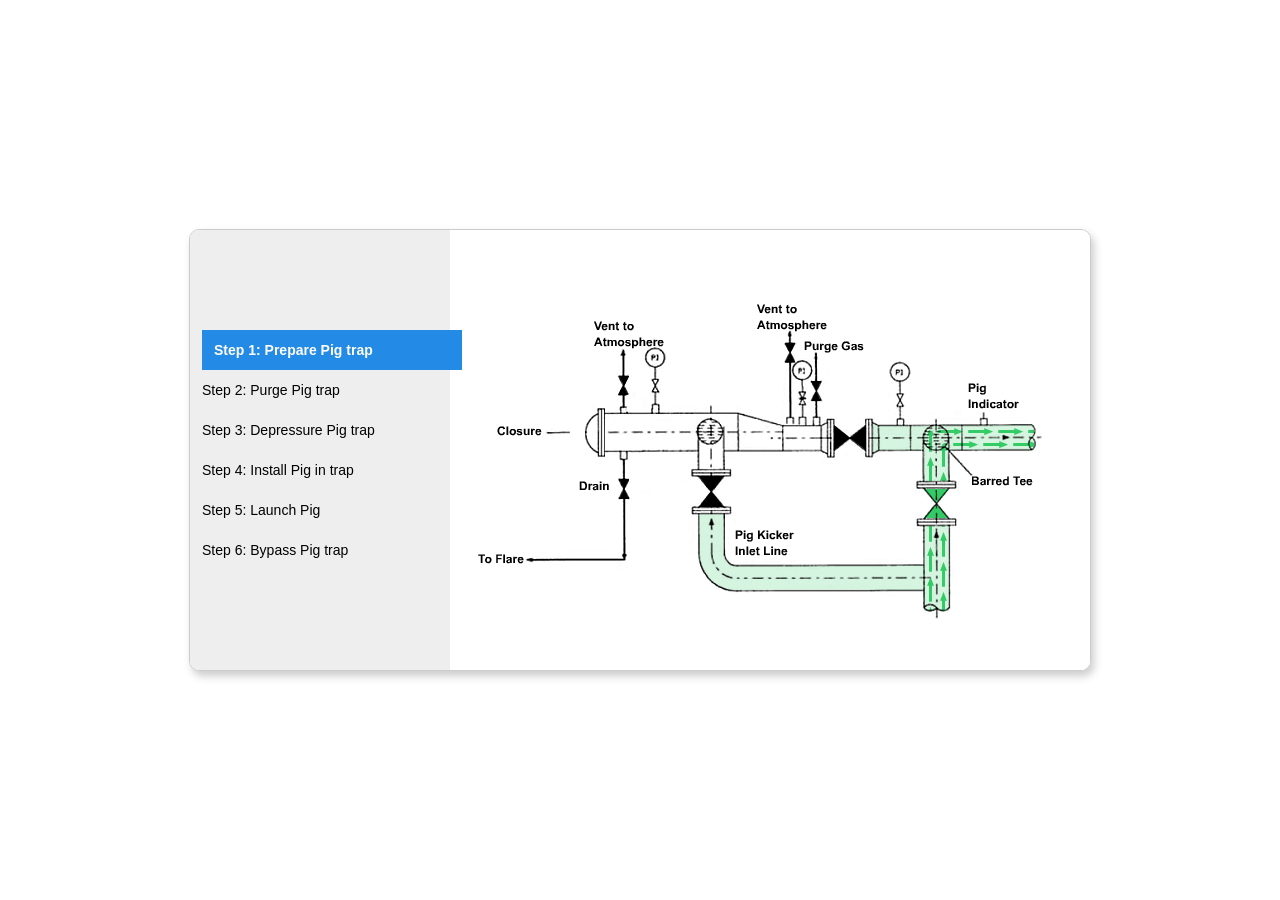
<file: previews/pigging/steps.html>
<!DOCTYPE html>
<html xmlns:mso="urn:schemas-microsoft-com:office:office" xmlns:msdt="uuid:C2F41010-65B3-11d1-A29F-00AA00C14882">
<head>
<meta name="viewport" content="width=device-width, initial-scale=1">
<style>
.container {
  width: 900px;
  height: 440px;
  border: solid 1px #ccc;
  border-radius: 10px;
  position: absolute;
  left: 50%;
  top: 50%;
  transform: translate(-50%, -50%);
  font-size: 0;
  overflow: hidden;
  box-shadow: 3px 5px 9px #ccc;
}
.steps {
  width: 260px;
  height: 440px;
  display: inline-block;
  background-color: #eee;
  vertical-align: top;
  box-sizing: border-box;
  padding-top: 100px;
  font-family: Verdana, sans-serif;
  font-size: 14px;
}
.step {
  display: none;
}
.label-text {
  background-color: #eee;
  color: black;
  display: block;
  padding: 12px;
  position: relative;
  left: 0;
  cursor: pointer;
}
.label-text:hover {
  background-color: #ccc;
}
.step:checked + .label-text  {
  background-color: #238AE6;
  color: white;
  left: 12px;
  font-weight: bold;
}
.label-text {
  transition: all 0.4s;
}
.animation {
  display: inline-block;
  width: 640px;
  height: 440px;
  vertical-align: top;
}
</style>
<script>
var animations = [];
function handleChange(rb, i) {
  if (rb.checked) {
    document.getElementById("animation").src = animations[i].src;
  }
}
</script>

<!--[if gte mso 9]><xml>
<mso:CustomDocumentProperties>
<mso:display_urn_x003a_schemas-microsoft-com_x003a_office_x003a_office_x0023_Editor msdt:dt="string">Daniel Miller</mso:display_urn_x003a_schemas-microsoft-com_x003a_office_x003a_office_x0023_Editor>
<mso:Order msdt:dt="string">20000.0000000000</mso:Order>
<mso:ContentTypeId msdt:dt="string">0x0101</mso:ContentTypeId>
</mso:CustomDocumentProperties>
</xml><![endif]-->
</head>
<body>
<div class="container">
<div class="steps">
  <label><input name="step" class="step" type="radio" onchange='handleChange(this,1);' checked="checked" /><span class="label-text">Step 1: Prepare Pig trap</span></label>
  <label><input name="step" class="step" type="radio" onchange='handleChange(this,2);' /><span class="label-text">Step 2: Purge Pig trap</span></label>
  <label><input name="step" class="step" type="radio" onchange='handleChange(this,3);' /><span class="label-text">Step 3: Depressure Pig trap</span></label>
  <label><input name="step" class="step" type="radio" onchange='handleChange(this,4);' /><span class="label-text">Step 4: Install Pig in trap</span></label>
  <label><input name="step" class="step" type="radio" onchange='handleChange(this,5);' /><span class="label-text">Step 5: Launch Pig</span></label>
  <label><input name="step" class="step" type="radio" onchange='handleChange(this,6);' /><span class="label-text">Step 6: Bypass Pig trap</span></label>
</div>
<img id="animation" class=".animation" src="/img/animations/gif/pigging/step1.gif" />
</div>
<script>
//Preload images
for (var i=1; i<=6; i++) {
  animations[i] = new Image();
  animations[i].src = "/img/animations/gif/pigging/step" + i + ".gif";
}
</script>
</body>
</html>
</file>
<file: previews/compliance-summary/deck.css>
@font-face {
  font-family: "Carlito";
  font-weight: 400;
  font-display: block;
  src: url("../../fonts/carlito/carlito-400-latin.woff2") format("woff2");
}

@font-face {
  font-family: "Carlito";
  font-weight: 700;
  font-display: block;
  src: url("../../fonts/carlito/carlito-700-latin.woff2") format("woff2");
}

html,
body {
  margin: 0;
  height: 100%;
  overflow: hidden;
  background: #0f1a24;
}

/* A fixed 1920 x 1080 canvas; deck.js scales it to fit the window. */
#stage {
  position: absolute;
  left: 50%;
  top: 50%;
  width: 1920px;
  height: 1080px;
  transform: translate(-50%, -50%);
}

/* Base rules the slide markup assumes: no margins, border-box sizing,
   and a div with no display of its own lays out as a flex column. */
.slide,
.slide * {
  box-sizing: border-box;
  margin: 0;
}

.slide {
  position: absolute;
  inset: 0;
  overflow: hidden;
  display: flex;
  flex-direction: column;
  font-family: Carlito, Arial, sans-serif;
  color: #1c3144;
  animation: fade-in 0.25s ease-out;
}

.slide:not(.active) {
  display: none !important;
}

.slide div:not([style*="display"]) {
  display: flex;
  flex-direction: column;
}

.slide h1 { font-size: 96px; font-weight: 600; line-height: 1.1; }
.slide h2 { font-size: 64px; font-weight: 600; line-height: 1.15; }
.slide h3 { font-size: 44px; font-weight: 600; line-height: 1.2; }
.slide p { font-size: 32px; font-weight: 400; line-height: 1.4; }
.slide img { display: block; cursor: zoom-in; }
.slide aside { display: none; }

@keyframes fade-in {
  from { opacity: 0; }
  to { opacity: 1; }
}

#notes {
  position: fixed;
  left: 0;
  right: 0;
  bottom: 0;
  max-height: 50vh;
  overflow: auto;
  padding: 20px 32px 72px;
  background: rgba(15, 26, 36, 0.94);
  color: #e3eaf0;
  font: 20px/1.5 Carlito, Arial, sans-serif;
}

#notes p {
  margin: 0 0 0.5em;
}

#notes p:last-child {
  margin-bottom: 0;
}

/* A clicked screenshot, enlarged to fill the window. */
#viewer {
  position: fixed;
  inset: 0;
  z-index: 10;
  display: flex;
  align-items: center;
  justify-content: center;
  background: rgba(8, 14, 20, 0.92);
  cursor: zoom-out;
  animation: fade-in 0.2s ease-out;
}

#viewer[hidden] {
  display: none;
}

#viewer img {
  border-radius: 8px;
  background: #ffffff;
  box-shadow: 0 12px 48px rgba(0, 0, 0, 0.5);
}

#toolbar {
  position: fixed;
  right: 16px;
  bottom: 16px;
  display: flex;
  align-items: center;
  gap: 8px;
  font: 16px Carlito, Arial, sans-serif;
  opacity: 0;
  transition: opacity 0.3s;
}

body.show-controls #toolbar,
#toolbar:focus-within {
  opacity: 1;
}

#toolbar button {
  padding: 6px 12px;
  border: 1px solid #3a4f63;
  border-radius: 6px;
  background: #1c3144;
  color: #f4f7f9;
  font: inherit;
  cursor: pointer;
}

#counter {
  min-width: 4.5em;
  color: #c9d6e0;
  text-align: center;
  font-variant-numeric: tabular-nums;
}

/* Print or save as PDF: one slide per page. */
@media print {
  @page { size: 1920px 1080px; margin: 0; }

  html,
  body {
    height: auto;
    overflow: visible;
    background: none;
  }

  #stage {
    position: static;
    transform: none !important;
  }

  .slide,
  .slide:not(.active) {
    position: relative;
    display: flex !important;
    width: 1920px;
    height: 1080px;
    break-after: page;
    animation: none;
  }

  #notes,
  #viewer,
  #toolbar {
    display: none !important;
  }
}
</file>
<file: previews/paid-programs/deck.css>
@font-face {
  font-family: "Carlito";
  font-weight: 400;
  font-display: block;
  src: url("../../fonts/carlito/carlito-400-latin.woff2") format("woff2");
}

@font-face {
  font-family: "Carlito";
  font-weight: 700;
  font-display: block;
  src: url("../../fonts/carlito/carlito-700-latin.woff2") format("woff2");
}

html,
body {
  margin: 0;
  height: 100%;
  overflow: hidden;
  background: #0f1a24;
}

/* A fixed 1920 x 1080 canvas; deck.js scales it to fit the window. */
#stage {
  position: absolute;
  left: 50%;
  top: 50%;
  width: 1920px;
  height: 1080px;
  transform: translate(-50%, -50%);
}

/* Base rules the slide markup assumes: no margins, border-box sizing,
   and a div with no display of its own lays out as a flex column. */
.slide,
.slide * {
  box-sizing: border-box;
  margin: 0;
}

.slide {
  position: absolute;
  inset: 0;
  overflow: hidden;
  display: flex;
  flex-direction: column;
  font-family: Carlito, Arial, sans-serif;
  color: #1c3144;
  animation: fade-in 0.25s ease-out;
}

.slide:not(.active) {
  display: none !important;
}

.slide div:not([style*="display"]) {
  display: flex;
  flex-direction: column;
}

.slide h1 { font-size: 96px; font-weight: 600; line-height: 1.1; }
.slide h2 { font-size: 64px; font-weight: 600; line-height: 1.15; }
.slide h3 { font-size: 44px; font-weight: 600; line-height: 1.2; }
.slide p { font-size: 32px; font-weight: 400; line-height: 1.4; }
.slide img { display: block; cursor: zoom-in; }
.slide aside { display: none; }

@keyframes fade-in {
  from { opacity: 0; }
  to { opacity: 1; }
}

#notes {
  position: fixed;
  left: 0;
  right: 0;
  bottom: 0;
  max-height: 50vh;
  overflow: auto;
  padding: 20px 32px 72px;
  background: rgba(15, 26, 36, 0.94);
  color: #e3eaf0;
  font: 20px/1.5 Carlito, Arial, sans-serif;
}

#notes p {
  margin: 0 0 0.5em;
}

#notes p:last-child {
  margin-bottom: 0;
}

/* A clicked screenshot, enlarged to fill the window. */
#viewer {
  position: fixed;
  inset: 0;
  z-index: 10;
  display: flex;
  align-items: center;
  justify-content: center;
  background: rgba(8, 14, 20, 0.92);
  cursor: zoom-out;
  animation: fade-in 0.2s ease-out;
}

#viewer[hidden] {
  display: none;
}

#viewer img {
  border-radius: 8px;
  background: #ffffff;
  box-shadow: 0 12px 48px rgba(0, 0, 0, 0.5);
}

#toolbar {
  position: fixed;
  right: 16px;
  bottom: 16px;
  display: flex;
  align-items: center;
  gap: 8px;
  font: 16px Carlito, Arial, sans-serif;
  opacity: 0;
  transition: opacity 0.3s;
}

body.show-controls #toolbar,
#toolbar:focus-within {
  opacity: 1;
}

#toolbar button {
  padding: 6px 12px;
  border: 1px solid #3a4f63;
  border-radius: 6px;
  background: #1c3144;
  color: #f4f7f9;
  font: inherit;
  cursor: pointer;
}

#counter {
  min-width: 4.5em;
  color: #c9d6e0;
  text-align: center;
  font-variant-numeric: tabular-nums;
}

/* Print or save as PDF: one slide per page. */
@media print {
  @page { size: 1920px 1080px; margin: 0; }

  html,
  body {
    height: auto;
    overflow: visible;
    background: none;
  }

  #stage {
    position: static;
    transform: none !important;
  }

  .slide,
  .slide:not(.active) {
    position: relative;
    display: flex !important;
    width: 1920px;
    height: 1080px;
    break-after: page;
    animation: none;
  }

  #notes,
  #viewer,
  #toolbar {
    display: none !important;
  }
}
</file>
